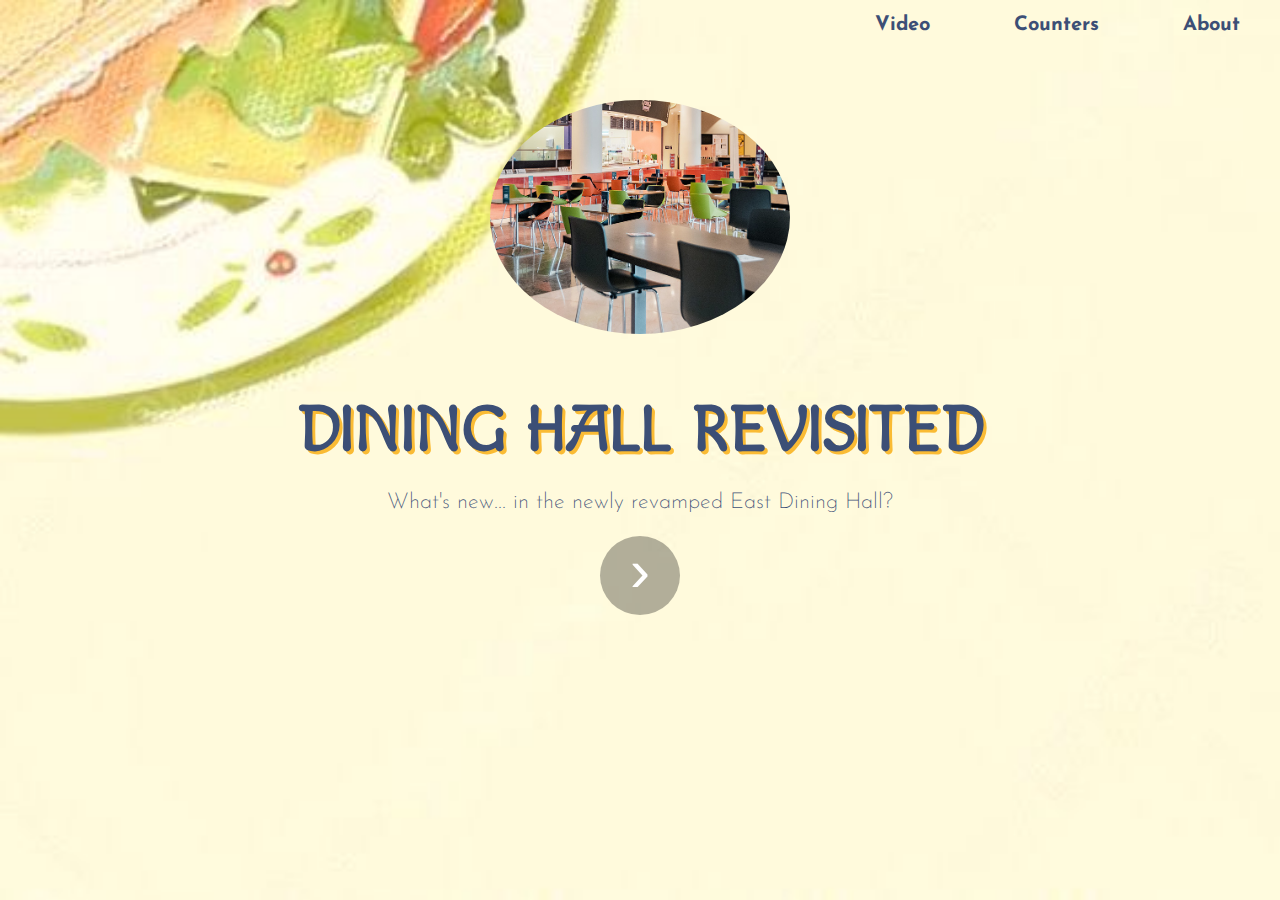
<file: index.html>
<!DOCTYPE html>
<html lang="en">
  <head>
    <meta charset="UTF-8" />
    <meta http-equiv="X-UA-Compatible" content="IE=edge" />
    <meta name="viewport" content="width=device-width, initial-scale=1.0" />
    <!-- Website Icon and Title-->
    <link rel="icon" href="./assets/icon.png" type="image/x-icon" />
    <title>D2 Revisited</title>
    <!-- Using google fonts -->
    <link rel="preconnect" href="https://fonts.googleapis.com" />
    <link rel="preconnect" href="https://fonts.gstatic.com" crossorigin />
    <link
      href="https://fonts.googleapis.com/css2?family=Josefin+Sans:wght@400&family=Rubik+Dirt&family=Macondo&family=El+Messiri:wght@400;700&display=swap"
      rel="stylesheet"
    />
    <!-- stylesheet and javascript file -->
    <link rel="stylesheet" href="style.css" />
    <script src="./script.js" defer></script>
  </head>
  <body>
    <div class="homepage">
      <!-- Navigation Bar at the top -->
      <div class="sidebar home">
        <nav>
          <a href="./home.html">Video</a>
          <a href="./counters.html">Counters</a>
          <a href="./about.html">About</a>
        </nav>
      </div>
      <!-- Logo, title, tagline for the film/website and the start button-->
      <div class="display centered-text">
        <img src="./assets/d2.jpg" alt="Logo" />
        <h1>DINING HALL REVISITED</h1>
        <h3>What's new... in the newly revamped East Dining Hall?</h3>
        <button class="start" onclick="window.location.href='./home.html'">
          &rsaquo;
        </button>
        <!-- Alternate option: using hyperlink instead of a button -->
        <!-- <a href="./home.html" class="start">&rsaquo;</a> -->
      </div>
    </div>
  </body>
</html>
</file>
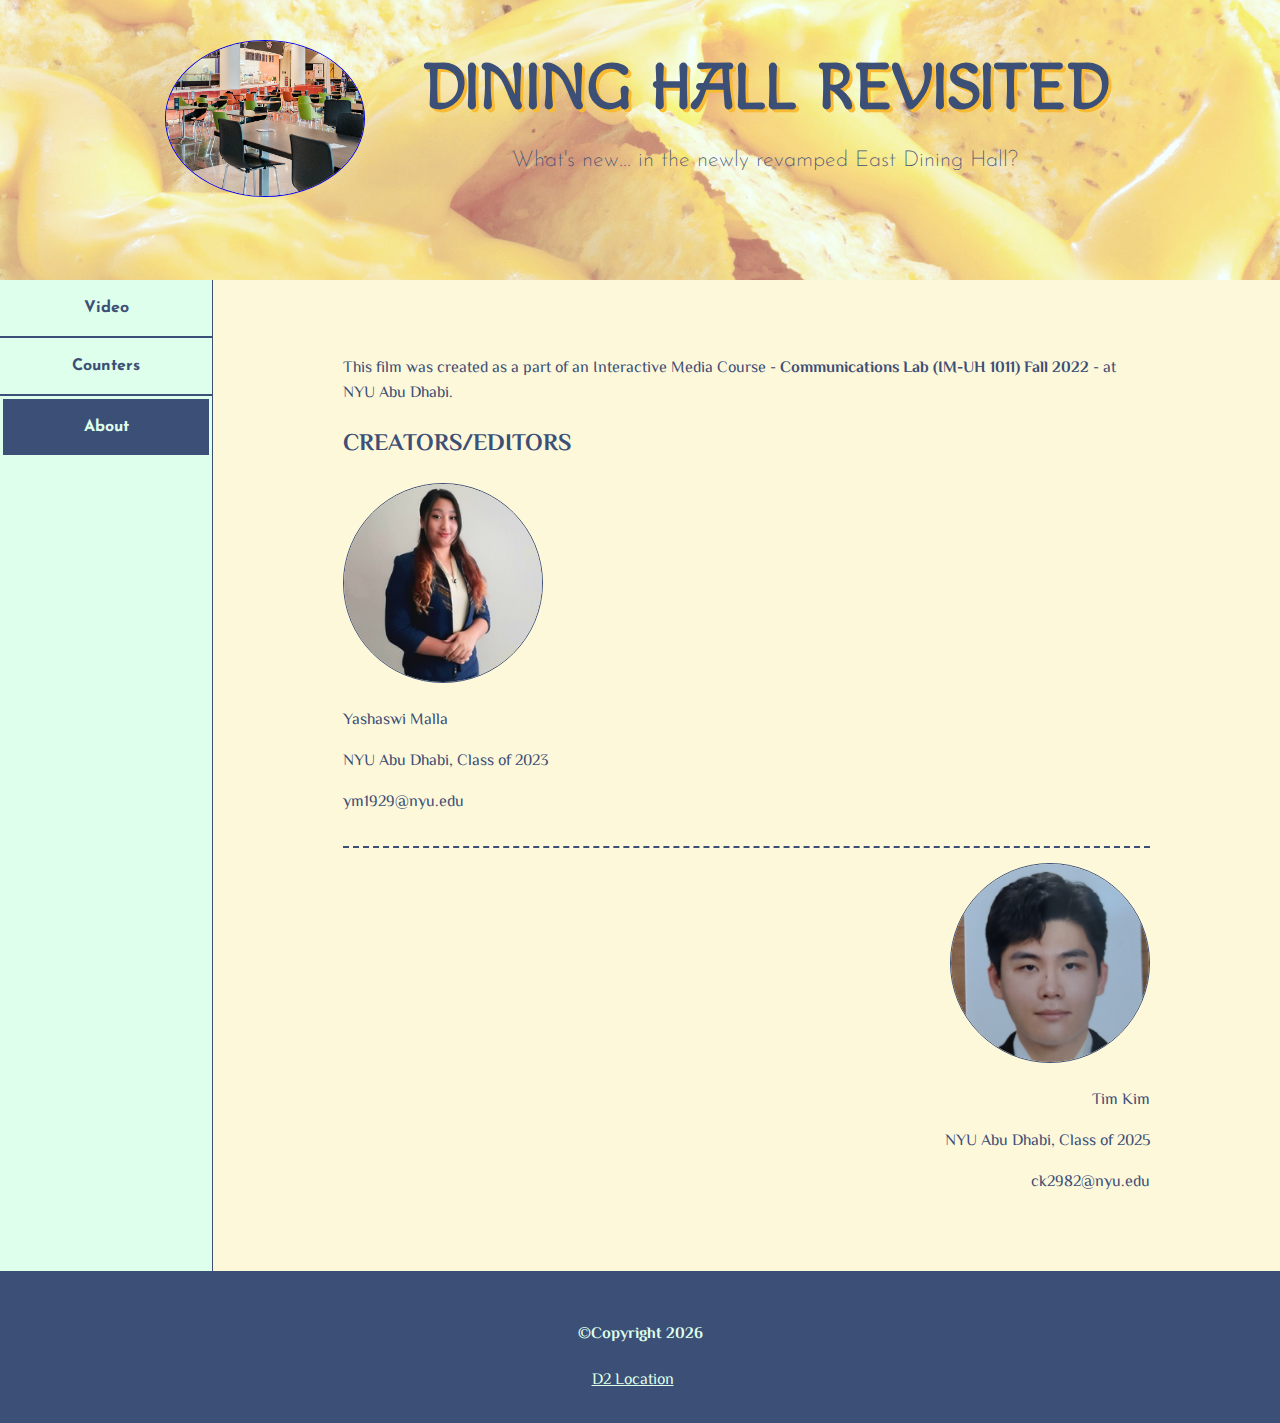
<file: about.html>
<!DOCTYPE html>
<html lang="en">
  <head>
    <meta charset="UTF-8" />
    <meta http-equiv="X-UA-Compatible" content="IE=edge" />
    <meta name="viewport" content="width=device-width, initial-scale=1.0" />
    <!-- Website Icon and Title-->
    <link rel="icon" href="./assets/icon.png" type="image/x-icon" />
    <title>D2 Revisited</title>
    <!-- Using google fonts -->
    <link rel="preconnect" href="https://fonts.googleapis.com" />
    <link rel="preconnect" href="https://fonts.gstatic.com" crossorigin />
    <link
      href="https://fonts.googleapis.com/css2?family=Josefin+Sans:wght@400&family=Rubik+Dirt&family=Macondo&family=El+Messiri:wght@400;700&display=swap"
      rel="stylesheet"
    />
    <!-- stylesheet and javascript file -->
    <link rel="stylesheet" href="style.css" />
    <script src="./script.js" defer></script>
  </head>
  <body>
    <!-- The header that stays fixed at the top of the screen even when scrolling through the page-->
    <header class="fixed">
      <div class="display header-format">
        <a href="./index.html">
          <img src="./assets/d2.jpg" alt="Logo" />
        </a>
        <div class="centered-text">
          <h1>DINING HALL REVISITED</h1>
          <h3>What's new... in the newly revamped East Dining Hall?</h3>
        </div>
      </div>
    </header>
    <!-- When the header is fixed, it is taken out of the normal flow of the page. 
      So, this div fills up the space that was supposed to be taken by the header in the normal flow 
      and makes it easier to format the elements following it -->
    <div class="formatter"></div>
    <!-- this element contains the sidebar and the main content area -->
    <div class="body">
      <!-- Sidebar with navigation links -->
      <div class="sidebar">
        <nav>
          <!-- the last a element is added for styling purpose -->
          <a href="./home.html">Video</a>
          <a href="./counters.html">Counters</a>
          <a class="active" href="./about.html">About</a>
          <a href="#"></a>
        </nav>
      </div>
      <!-- Main content area that holds the film and the description -->
      <div class="main-content display">
        <div class="about-content">
          <p>
            This film was created as a part of an Interactive Media Course -
            <b>Communications Lab (IM-UH 1011) Fall 2022</b> - at NYU Abu Dhabi.
          </p>
          <!-- Description of the creators -->
          <h2>CREATORS/EDITORS</h2>
          <section class="creator one">
            <img src="./assets/creator1.jpeg" alt="" />
            <div class="creator-desc">
              <p>Yashaswi Malla</p>
              <p>NYU Abu Dhabi, Class of 2023</p>
              <p>ym1929@nyu.edu</p>
            </div>
          </section>

          <section class="creator two">
            <img src="./assets/creater2.png" alt="" />
            <div class="creator-desc">
              <p>Tim Kim</p>
              <p>NYU Abu Dhabi, Class of 2025</p>
              <p>ck2982@nyu.edu</p>
            </div>
          </section>
        </div>
      </div>
    </div>
    <footer>
      <div>
        <h4>&copy;Copyright <span id="year"></span></h4>
        <a class="location" href="https://goo.gl/maps/rsTCGnYJw6Wgg8HDA"
          >D2 Location</a
        >
      </div>
    </footer>
  </body>
</html>
</file>
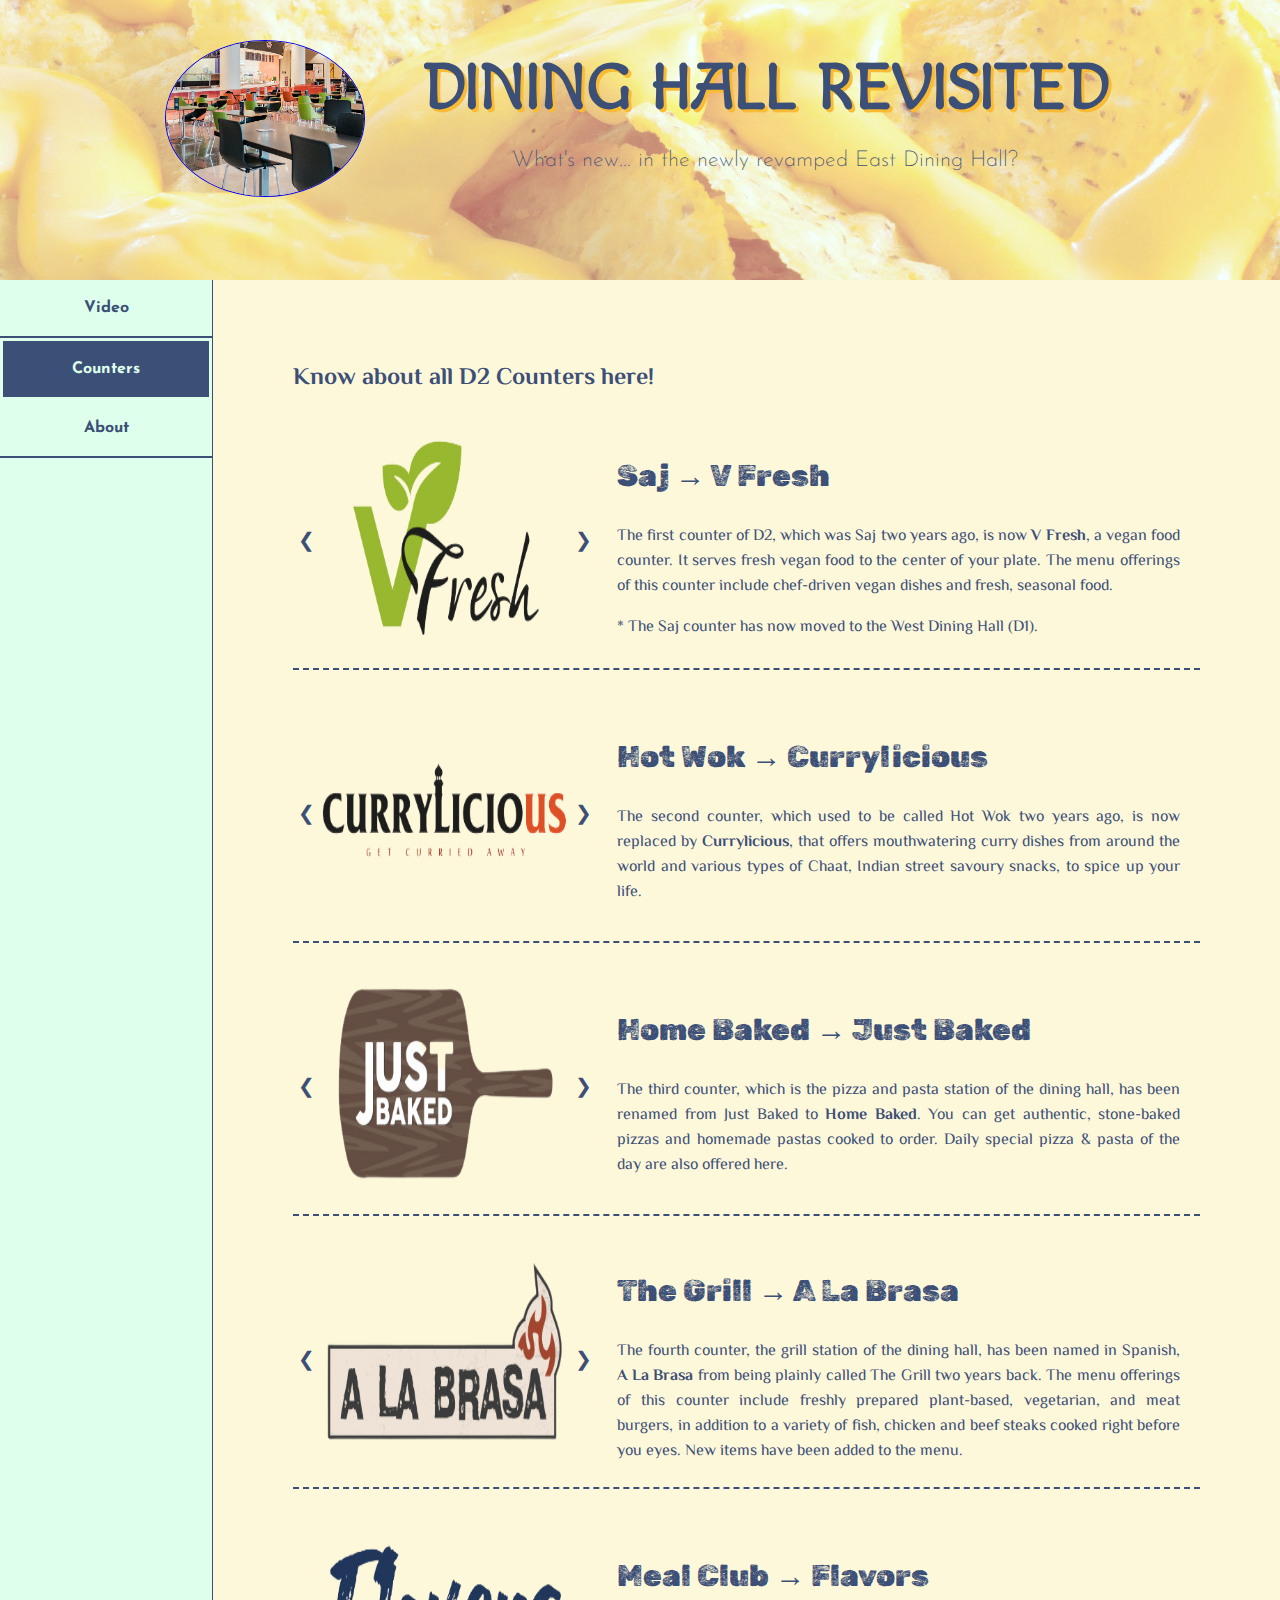
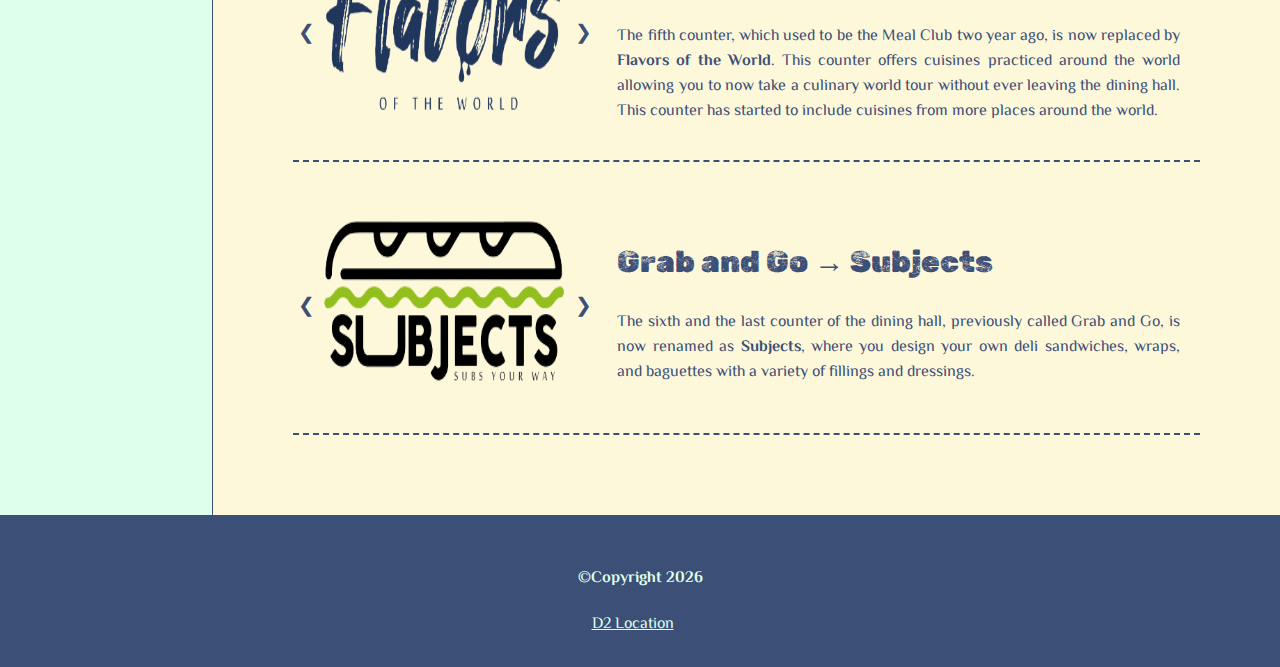
<file: counters.html>
<!DOCTYPE html>
<html lang="en">
  <head>
    <meta charset="UTF-8" />
    <meta http-equiv="X-UA-Compatible" content="IE=edge" />
    <meta name="viewport" content="width=device-width, initial-scale=1.0" />
    <!-- Website Icon and Title-->
    <link rel="icon" href="./assets/icon.png" type="image/x-icon" />
    <title>D2 Revisited</title>
    <!-- Using google fonts -->
    <link rel="preconnect" href="https://fonts.googleapis.com" />
    <link rel="preconnect" href="https://fonts.gstatic.com" crossorigin />
    <link
      href="https://fonts.googleapis.com/css2?family=Josefin+Sans:wght@400&family=Rubik+Dirt&family=Macondo&family=El+Messiri:wght@400;700&display=swap"
      rel="stylesheet"
    />
    <!-- stylesheet and javascript file -->
    <link rel="stylesheet" href="style.css" />
    <script src="./script.js" defer></script>
  </head>
  <body>
    <!-- The header that stays fixed at the top of the screen even when scrolling through the page-->
    <header class="fixed">
      <div class="display header-format">
        <a href="./index.html">
          <img src="./assets/d2.jpg" alt="Logo" />
        </a>
        <div class="centered-text">
          <h1>DINING HALL REVISITED</h1>
          <h3>What's new... in the newly revamped East Dining Hall?</h3>
        </div>
      </div>
    </header>
    <!-- When the header is fixed, it is taken out of the normal flow of the page. 
      So, this div fills up the space that was supposed to be taken by the header in the normal flow 
      and makes it easier to format the elements following it -->
    <div class="formatter"></div>
    <!-- this element contains the sidebar and the main content area -->
    <div class="body">
      <!-- Sidebar with navigation links -->
      <div class="sidebar">
        <nav>
          <!-- the last a element is added for styling purpose -->
          <a href="./home.html">Video</a>
          <a class="active" href="./counters.html">Counters</a>
          <a href="./about.html">About</a>
          <a href="#"></a>
        </nav>
      </div>
      <!-- Main content area that holds the film and the description -->
      <div class="main-content counters-content display">
        <h2>Know about all D2 Counters here!</h2>
        <!-- all items associated to each counter (name, description, images) is enclosed in a section tag -->
        <section class="counter">
          <div class="counter-imgs one">
            <!-- Heavy Left-Pointing Angle Quotation Mark Ornament -->
            <a class="prev">&#10094;</a>
            <img src="./assets/counter_one1.png" alt="Logo of counter 1" />
            <img src="./assets/counter_one2.jpg" alt="A picture of counter 1" />
            <img src="./assets/counter_one3.png" alt="Old logo of counter 1" />
            <img
              src="./assets/counter_one4.jpg"
              alt="A picture of the menu of counter 1"
            />
            <!-- Heavy Right-Pointing Angle Quotation Mark Ornament -->
            <a class="next">&#10095;</a>
          </div>
          <div class="counter-desc">
            <p class="c-name">Saj &rarr; V Fresh</p>
            <p>
              The first counter of D2, which was Saj two years ago, is now
              <b>V Fresh</b>, a vegan food counter. It serves fresh vegan food
              to the center of your plate. The menu offerings of this counter
              include chef-driven vegan dishes and fresh, seasonal food.
            </p>
            <p>* The Saj counter has now moved to the West Dining Hall (D1).</p>
          </div>
        </section>
        <section class="counter">
          <div class="counter-imgs two">
            <a class="prev">&#10094;</a>
            <img src="./assets/counter_two1.png" alt="Logo of counter 2" />
            <img src="./assets/counter_two2.jpg" alt="A picture of counter 2" />
            <img src="./assets/counter_two3.png" alt="Old logo of counter 2" />
            <img
              src="./assets/counter_two4.jpg"
              alt="A picture of the menu of counter 2"
            />

            <a class="next">&#10095;</a>
          </div>
          <div class="counter-desc">
            <p class="c-name">Hot Wok &rarr; Currylicious</p>
            <p>
              The second counter, which used to be called Hot Wok two years ago,
              is now replaced by <b>Currylicious</b>, that offers mouthwatering
              curry dishes from around the world and various types of Chaat,
              Indian street savoury snacks, to spice up your life.
            </p>
          </div>
        </section>
        <section class="counter">
          <div class="counter-imgs three">
            <a class="prev">&#10094;</a>
            <img src="./assets/counter_three1.png" alt="Logo of counter 3" />
            <img src="./assets/counter_three2.jpg" alt="Picture of counter 3" />
            <img
              src="./assets/counter_three3.png"
              alt="Old logo of counter 3"
            />
            <img
              src="./assets/counter_three4.jpg"
              alt="A picture of the menu of counter 3"
            />
            <a class="next">&#10095;</a>
          </div>
          <div class="counter-desc">
            <p class="c-name">Home Baked &rarr; Just Baked</p>
            <p>
              The third counter, which is the pizza and pasta station of the
              dining hall, has been renamed from Just Baked to
              <b>Home Baked</b>. You can get authentic, stone-baked pizzas and
              homemade pastas cooked to order. Daily special pizza & pasta of
              the day are also offered here.
            </p>
          </div>
        </section>
        <section class="counter">
          <div class="counter-imgs four">
            <a class="prev">&#10094;</a>
            <img src="./assets/counter_four1.png" alt="Logo of counter 4" />
            <img src="./assets/counter_four2.jpg" alt="Picture of counter 4" />
            <img src="./assets/counter_four3.png" alt="Old logo of counter 4" />
            <img
              src="./assets/counter_four4.jpg"
              alt="A picture of the menu of counter 4"
            />
            <a class="next">&#10095;</a>
          </div>
          <div class="counter-desc">
            <p class="c-name">The Grill &rarr; A La Brasa</p>
            <p>
              The fourth counter, the grill station of the dining hall, has been
              named in Spanish, <b>A La Brasa</b> from being plainly called The
              Grill two years back. The menu offerings of this counter include
              freshly prepared plant-based, vegetarian, and meat burgers, in
              addition to a variety of fish, chicken and beef steaks cooked
              right before you eyes. New items have been added to the menu.
            </p>
          </div>
        </section>
        <section class="counter">
          <div class="counter-imgs five">
            <a class="prev">&#10094;</a>
            <img src="./assets/counter_five1.png" alt="Logo of counter 5" />
            <img src="./assets/counter_five2.jpg" alt="Picture of counter 5" />
            <img src="./assets/counter_five3.png" alt="Old logo of counter 5" />
            <img
              src="./assets/counter_five4.jpg"
              alt="A picture of the menu of counter 5"
            />
            <a class="next">&#10095;</a>
          </div>
          <div class="counter-desc">
            <p class="c-name">Meal Club &rarr; Flavors</p>
            <p>
              The fifth counter, which used to be the Meal Club two year ago, is
              now replaced by <b>Flavors of the World</b>. This counter offers
              cuisines practiced around the world allowing you to now take a
              culinary world tour without ever leaving the dining hall. This
              counter has started to include cuisines from more places around
              the world.
            </p>
          </div>
        </section>
        <section class="counter">
          <div class="counter-imgs six">
            <a class="prev">&#10094;</a>
            <img src="./assets/counter_six1.png" alt="Logo of counter 6" />
            <img src="./assets/counter_six2.jpg" alt="Picture of counter 6" />
            <img src="./assets/counter_six3.png" alt="Old logo of counter 6" />
            <img
              src="./assets/counter_six4.jpg"
              alt="A picture of the menu of counter 6"
            />
            <a class="next">&#10095;</a>
          </div>
          <div class="counter-desc">
            <p class="c-name">Grab and Go &rarr; Subjects</p>
            <p>
              The sixth and the last counter of the dining hall, previously
              called Grab and Go, is now renamed as <b>Subjects</b>, where you
              design your own deli sandwiches, wraps, and baguettes with a
              variety of fillings and dressings.
            </p>
          </div>
        </section>
      </div>
    </div>
    <footer>
      <div>
        <h4>&copy;Copyright <span id="year"></span></h4>
        <a class="location" href="https://goo.gl/maps/rsTCGnYJw6Wgg8HDA"
          >D2 Location</a
        >
      </div>
    </footer>
  </body>
</html>
</file>
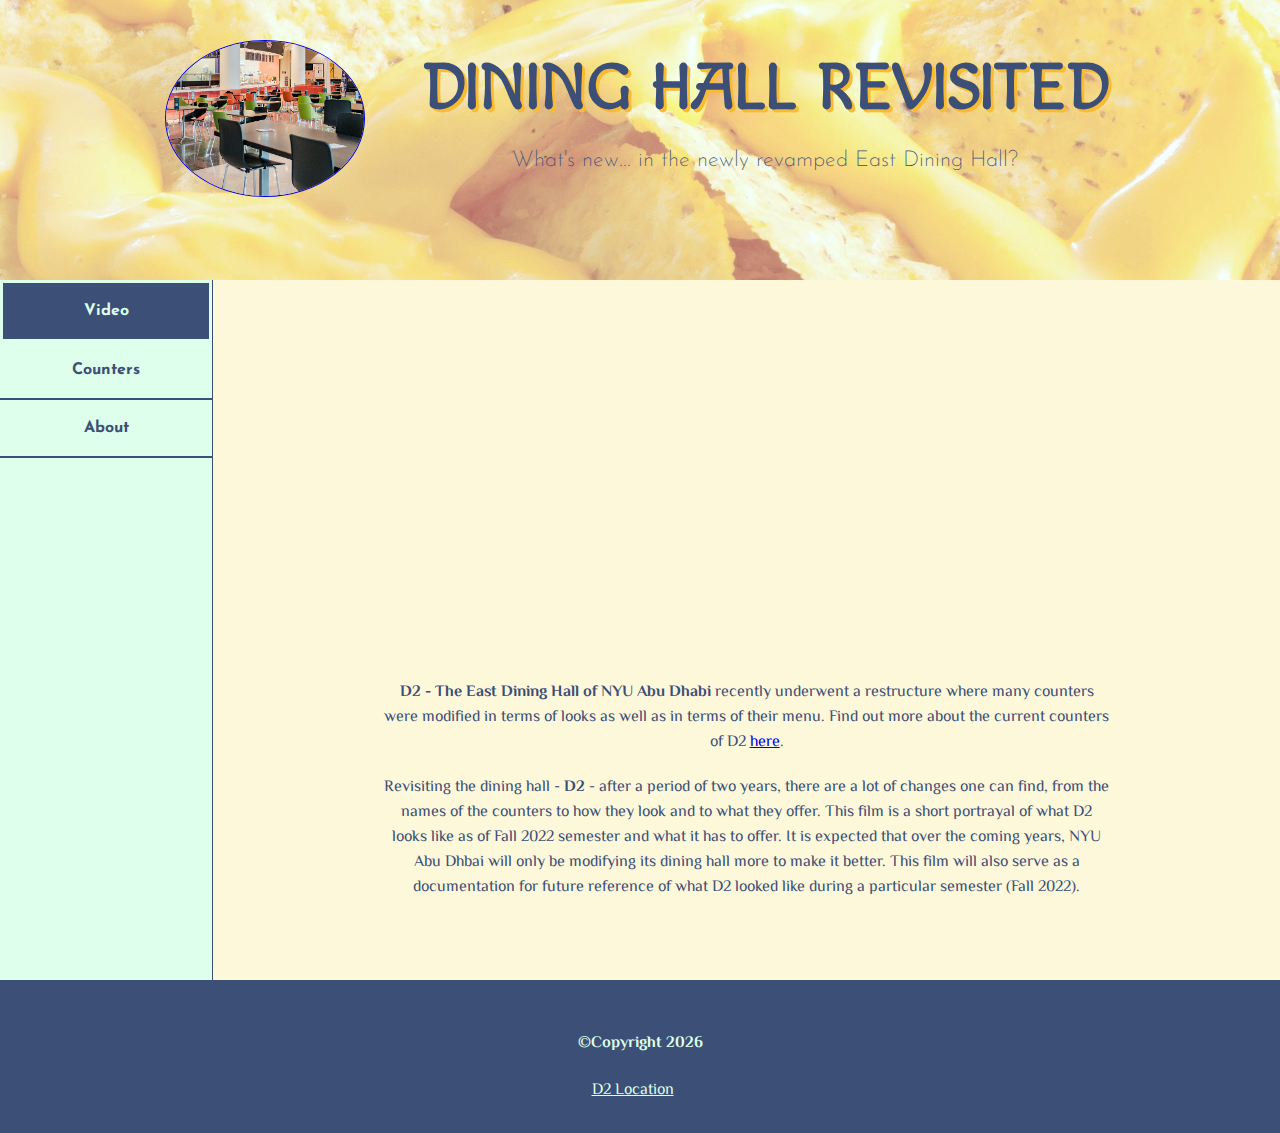
<file: home.html>
<!DOCTYPE html>
<html lang="en">
  <head>
    <meta charset="UTF-8" />
    <meta http-equiv="X-UA-Compatible" content="IE=edge" />
    <meta name="viewport" content="width=device-width, initial-scale=1.0" />
    <!-- Website Icon and Title-->
    <link rel="icon" href="./assets/icon.png" type="image/x-icon" />
    <title>D2 Revisited</title>
    <!-- Using google fonts -->
    <link rel="preconnect" href="https://fonts.googleapis.com" />
    <link rel="preconnect" href="https://fonts.gstatic.com" crossorigin />
    <link
      href="https://fonts.googleapis.com/css2?family=Josefin+Sans:wght@400&family=Rubik+Dirt&family=Macondo&family=El+Messiri:wght@400;700&display=swap"
      rel="stylesheet"
    />
    <!-- stylesheet and javascript file -->
    <link rel="stylesheet" href="style.css" />
    <script src="./script.js" defer></script>
  </head>
  <body>
    <!-- The header that stays fixed at the top of the screen even when scrolling through the page-->
    <header class="fixed">
      <div class="display header-format">
        <a href="./index.html">
          <img src="./assets/d2.jpg" alt="Logo" />
        </a>
        <div class="centered-text">
          <h1>DINING HALL REVISITED</h1>
          <h3>What's new... in the newly revamped East Dining Hall?</h3>
        </div>
      </div>
    </header>
    <!-- When the header is fixed, it is taken out of the normal flow of the page. 
      So, this div fills up the space that was supposed to be taken by the header in the normal flow 
      and makes it easier to format the elements following it -->
    <div class="formatter"></div>
    <!-- this element contains the sidebar and the main content area -->
    <div class="body">
      <!-- Sidebar with navigation links -->
      <div class="sidebar">
        <nav>
          <!-- the last a element is added for styling purpose -->
          <a class="active" href="#">Video</a>
          <a href="./counters.html">Counters</a>
          <a href="./about.html">About</a>
          <a href="#"></a>
        </nav>
      </div>
      <!-- Main content area that holds the film and the description -->
      <div class="main-content display">
        <!-- The film is added as an embedded iframe from YouTube -->
        <div class="film">
          <iframe
            class="video"
            width="75%%"
            height="100%"
            src="https://www.youtube-nocookie.com/embed/4dh0zo2BQpc"
            title="YouTube video player"
            frameborder="0"
            allow="accelerometer; autoplay; clipboard-write; encrypted-media; gyroscope; picture-in-picture"
            allowfullscreen
          ></iframe>
        </div>
        <p class="centered-text description">
          <b>D2 - The East Dining Hall of NYU Abu Dhabi</b> recently underwent a
          restructure where many counters were modified in terms of looks as
          well as in terms of their menu. Find out more about the current
          counters of D2 <a href="./counters.html">here</a>.
        </p>
        <p class="centered-text description">
          Revisiting the dining hall - <b>D2</b> - after a period of two years,
          there are a lot of changes one can find, from the names of the
          counters to how they look and to what they offer. This film is a short
          portrayal of what D2 looks like as of Fall 2022 semester and what it
          has to offer. It is expected that over the coming years, NYU Abu Dhbai
          will only be modifying its dining hall more to make it better. This
          film will also serve as a documentation for future reference of what
          D2 looked like during a particular semester (Fall 2022).
        </p>
      </div>
    </div>
    <footer>
      <div>
        <h4>&copy;Copyright <span id="year"></span></h4>
        <a class="location" href="https://goo.gl/maps/rsTCGnYJw6Wgg8HDA"
          >D2 Location</a
        >
      </div>
    </footer>
  </body>
</html>
</file>
<file: style.css>
/* 
Color Palette
#FABB34 - Honey yellow
#DEFFEB - Aero Blue
#3C4F76 - Y in mn blue
#FEF8DB - Cornsilk
*/

/*--------------------------GLobal Styles----------------------*/

/* To include padding and margins in the width and height of an element */
html {
    box-sizing: border-box;
}

*,
*:before,
*:after {
    box-sizing: inherit;
}

body {
    color: #3C4F76;
    margin: 0;
    padding: 0;
    font-family: 'El Messiri', sans-serif;
}

img {
    width: 200px;
    border-radius: 50%;
    border: 1px solid ;
}

h1{
    font-family: 'Macondo', cursive;
    font-size: 64px;
    text-shadow: 3px 3px #FABB34;
    margin: 0;
}

h1+h3{
    font-size: 22px;
    font-family: 'Josefin Sans', sans-serif;
    font-weight: 200;
}

.centered-text{
    text-align: center;
}

/* Different from body -- does not include the header */

.body{
    display: grid;
    grid-template-columns: 1fr 5fr;
    justify-items: center;
    background-color: #FEF8DB;
    overflow: scroll;
}

/* So that the content stays in the middle of the screen and does not reach the end of the screen */

.display {
    max-width: 1000px;
    width: 85%;
    margin: 0 auto;
}

/* -------------------------Home Page---------------------- */

.homepage{
    background-image: url("./assets/background-home.jpeg");
    background-size: cover;
    background-position: top left;
    overflow: hidden;
    height: 100vh;
}

.homepage img {
    width: 400px;
    padding: 50px;
    border-radius: 50%;
    border: none;
}

.home.sidebar{
    background: none;
    border: 0;
}

.home.sidebar nav{
    text-align: right;
}

.home.sidebar nav a{
    display: inline-block;
    border: none;
    padding: 15px 40px;
    text-decoration: none;
    font-size: 20px;
    font-family: 'Josefin Sans', sans-serif;
    font-weight:900;
    color: #3C4F76
}

/* the start button on the homepage */

.start{
    font-size: 60px;
    background-color: rgba(0,0,0,0.3);
    padding: 0 30px 10px;
    border-radius: 50%;
    color: white;
    text-decoration: none;
    border: none;
}

.start:hover{
    background-color: rgba(0,0,0,0.7);
}

/*--------------------------Header----------------------*/

header {
    background-image: url("./assets/background-header.jpeg");
    background-size: cover;
    background-position: bottom right;
    overflow: hidden;
    height: 280px;
}

/* fixes the header to the top of the page when scrolling */

.fixed{
    position: fixed;
    top: 0;
    width: 100%;
}

/* grid display to keep the logo and the title/tagline side-by-side */

.header-format{
    padding: 40px 0;
    justify-items: center;
    align-items: center;
    display: grid;
    grid-template-columns: 1fr 3fr;
}

 /* Same height as the header because it needs to fill up the space 
that was supposed to be taken by the header in the normal flow  */

.formatter{
    height: 280px;
}
/*--------------------------Sidebar----------------------*/

.sidebar nav a {
    display: block;
    min-width:max-content;
    padding: 20px 0;
    border-bottom: 2px solid ;
    text-align: center;
    text-decoration: none;
    color: #3C4F76;
    font-weight: bold;
    font-family: 'Josefin Sans', sans-serif;
}

.body .sidebar nav a:last-child{
    border: 0;
    padding-bottom: 200px;
}

.body .sidebar a.active {
    background-color: #3C4F76;
    color: #DEFFEB;
    border: 3px solid ;
}

.sidebar {
    justify-self: left;
    width: 100%;
    background-color: #DEFFEB;
    border-right: 1px solid ;
}
/*--------------------------Main Content----------------------*/

.main-content{
    padding: 60px 0;
}

.film{
    height: 25vw; /*scales according to the window size -- to maintain the aspect ratio*/
}

.video{
    display: block;
    margin: 0 auto;
}

.description{
    margin: 20px 10%;
}

/*--------------------------Counters----------------------*/

/* grid diplay to keep the iamges of each counter and their respective descriptions side by side */

.counter{
    display: grid;
    grid-template-columns: 1fr 3fr;
    margin: 20px 0;
    justify-items: center;
    align-items: center;
    border-bottom: 2px dashed #3C4F76;
}

.counter img {
    width: 250px;
    height: 200px;
    border-radius: 20%;
    border: none;
    margin: 20px 0;
}

/* titles, descriptions and images of each counter */

.c-name{
    font-family: 'Rubik Dirt', cursive;
    font-size: 30px;
}

.counter-desc{
    margin: 0 20px;
    text-align: justify;
}

.counter-imgs{
    display: flex;
}

/* previous and next buttons for the photo carousel */

.prev, .next{
    cursor:pointer;
    display: inline-block;
    margin: 110px 5px;
    font-size: 20px;
}

.prev:hover, .next:hover{
    background-color: rgba(0,0,0,0.5);
}

/*--------------------------About-----------------------*/

.about-content{
    margin: 0 50px;
}

.creator.one{
    text-align: left;
    padding-bottom: 15px;
    border-bottom: 2px dashed #3C4F76;
}

.creator.two{
    text-align: right;
    padding-top: 15px;
}

/*--------------------------Footer----------------------*/

footer {
    background-color: #3C4F76;
    color: #DEFFEB;
    text-align: center;
    margin: 0;
    padding: 30px;
}

.location {
    display: inline-block;
    padding-right: 15px;
    color: #DEFFEB;
}

/*--------------------------Media Queries----------------------*/

/* For screens that are narrower than 800px */

@media screen and (max-width: 800px ){
    h1{
        font-size: 58px;
    }
    
    h1+h3{
        font-size: 22px;
    } 
    
    header h1{
        font-size: 44px;
    }

    header h1+h3{
        font-size: 18px;
    }

    .home.sidebar nav{
        text-align: center;
    }

    .home.sidebar nav a{
        font-size: 18px;
    }   
    
    .homepage img {
        width: 350px;
    }
    
    /* keeping the sidebar and the main content area side by side would be too congested for smaller screens */
    /* so it is displayed as one followed by the other (only one column)*/

    .body{
        grid-template-columns: 1fr;
    }

    .sidebar nav a {
        display: inline-block;
        border: none;
        padding: 15px 40px;
        text-decoration: none;
    }

    /* since the navigation bar is now displayed in a single line, the last a element is no longer needed for styling */

    .body .sidebar nav a:last-child{
        display: none;
    }
    
    .sidebar {
        justify-self: stretch;
        text-align: center;
        border-bottom: 1px solid;
        border-right: 0;
    }

    .film{
        height: 40vw;
    }
}

/* For screens that are narrower than 520px */

@media screen and (max-width: 520px ){

    /* keeping the logo and the title/tagline side by side would be too congested for screens of this size*/
    /* so it is displayed as one followed by the other (only one column) */

    .header-format{
        grid-template-columns: 1fr;
    }

    /* since the image, title and tagline are stacked on top of one another,
     more height is occupied by the header content.*/
    header, .formatter{
        height: 200px;
        max-height: 200px;
    }

    h1{
        font-size: 48px;
    }
    
    h1+h3{
        font-size: 18px;
    }

    .header-format{
        padding: 10px;
        width: 95%;
    }

    header img{
        width: 110px;
    }

    header h1{
        font-size: 25px;
    }
    
    header h1+h3{
        font-size: 14px;
        margin: 5px;
    }

    .homepage img {
        width: 70%; /* as the screen size becomes smaller, 
                    we want the image to scale according to the scrren size 
                    rather than being of fixed size.*/
        padding: 0;
        margin-top: 50px;
        margin-bottom: 50px;
    }

    /* smaller button size for a smaller screen */

    .start{
        font-size: 40px;
        padding: 0 20px 5px;
    }

    .sidebar nav a {
        display: inline-block;
        border: none;
        padding: 5px 40px;
        text-decoration: none;
    }

    /* keeping the image and the description of the counters side by side 
    would be too congested for screens of this size*/
    /* so it is displayed as one followed by the other (only one column) */

    .counter{
        grid-template-columns: 1fr;
    }
    
    .counter img {
        width: 80%; /* as the screen size becomes smaller, 
                    we want the image to scale according to the scrren size 
                    rather than being of fixed size.*/
        max-height: 64%;
    }

    .counter-desc{
        margin-left: 0;
    }
}
</file>
